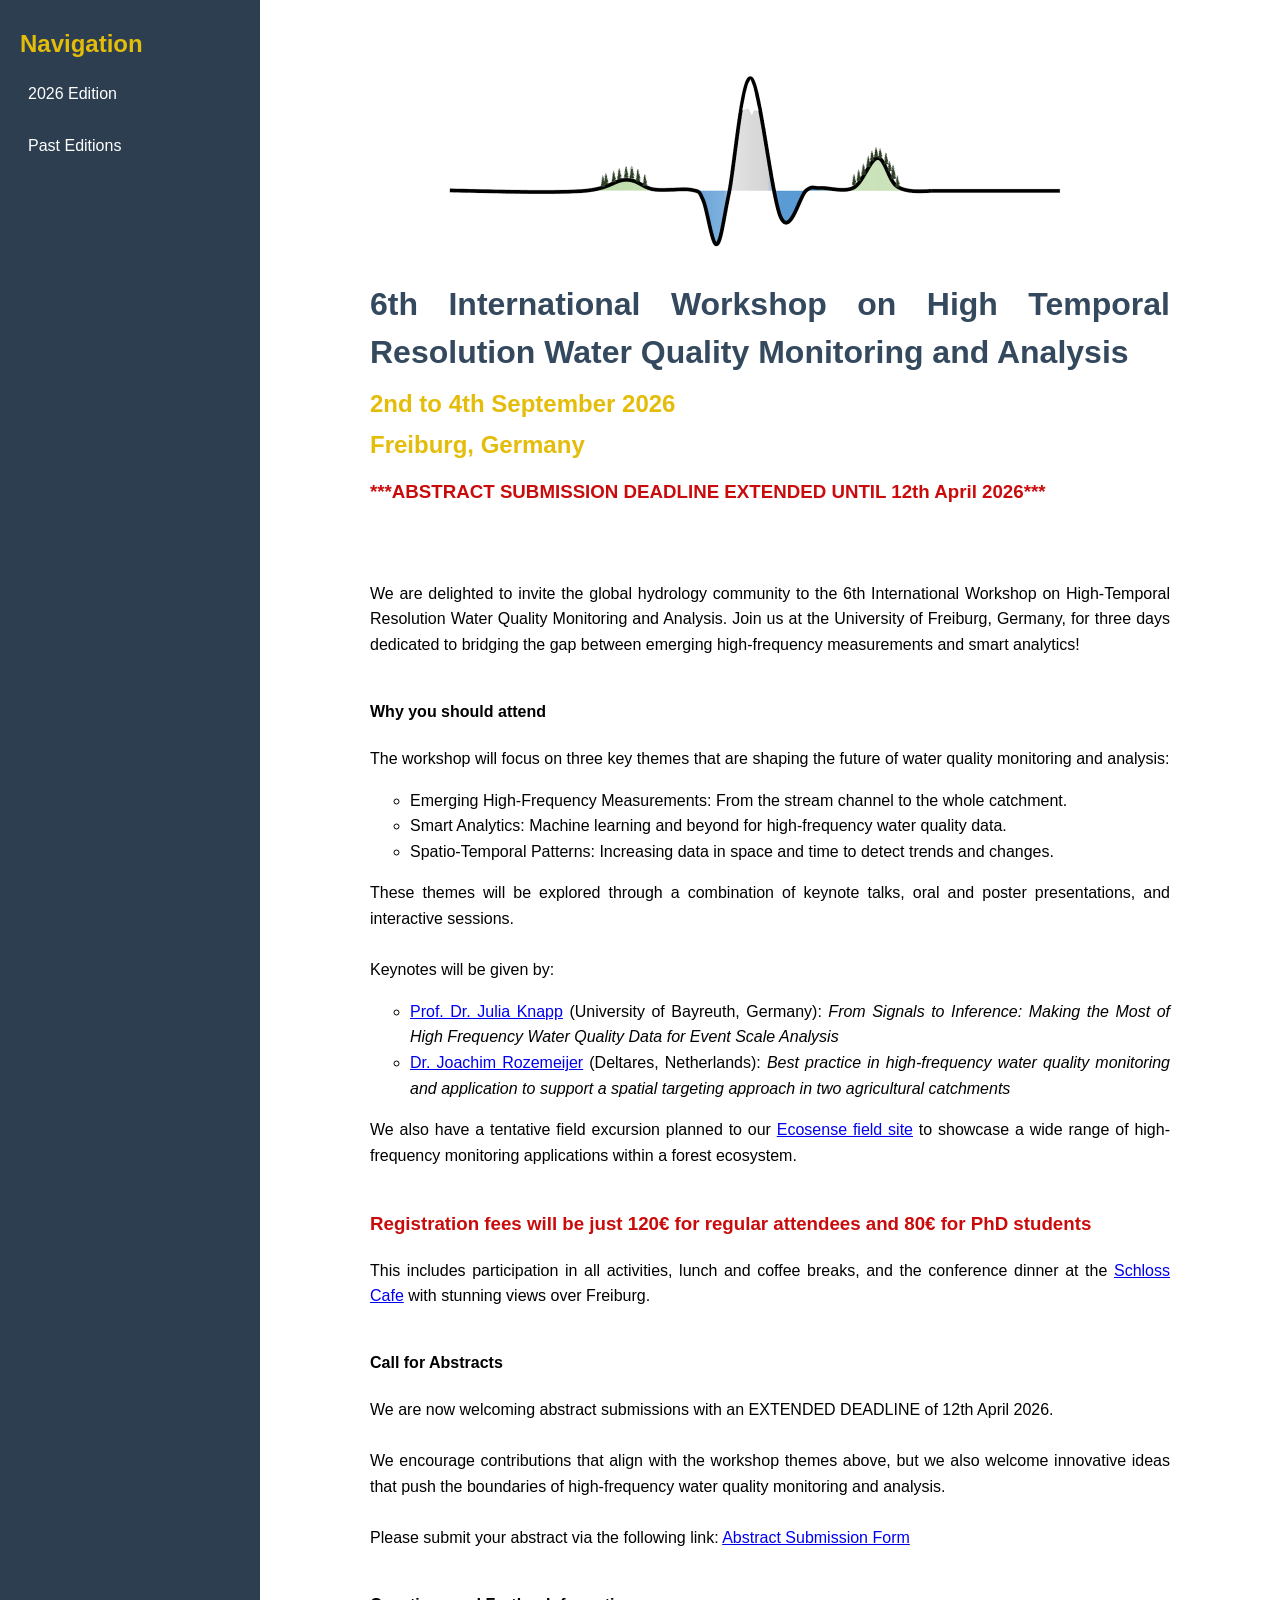
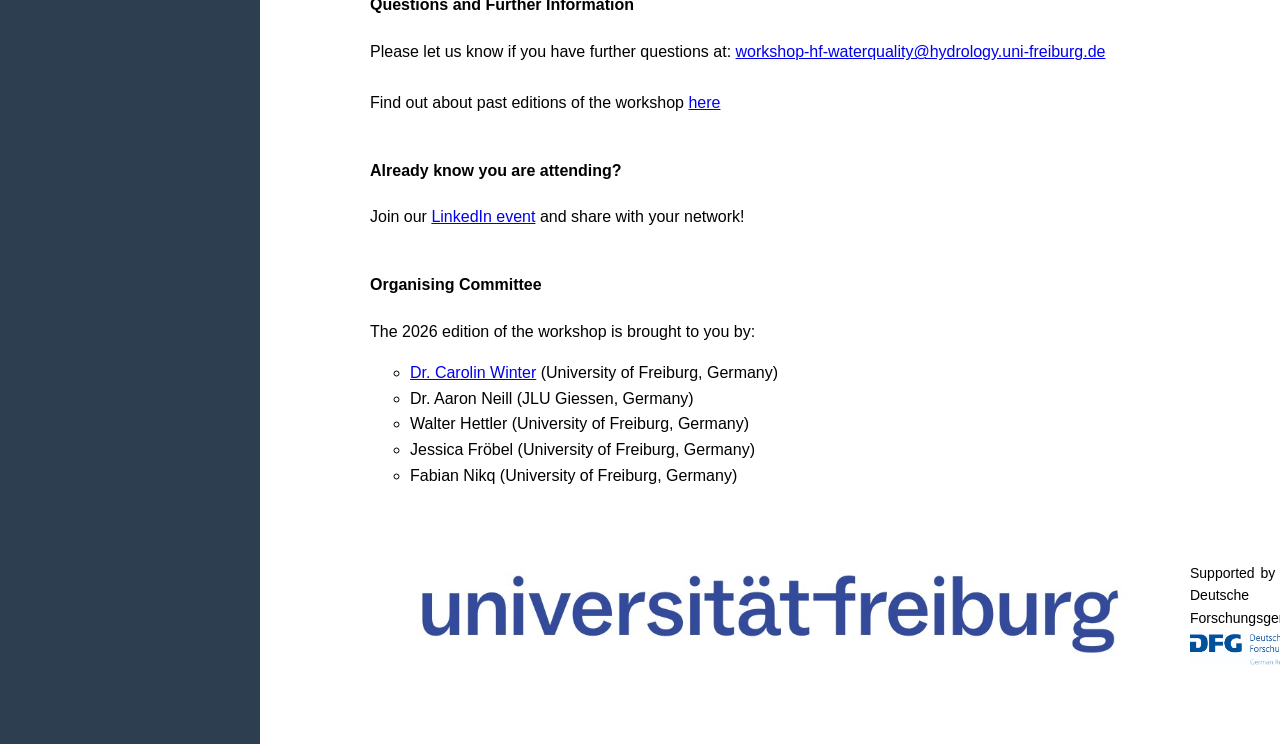
<file: index.html>
<!DOCTYPE html>
<html lang="en">
<head>
    <meta charset="UTF-8">
    <meta name="viewport" content="width=device-width, initial-scale=1.0">
    <!-- Title of webpage displayed on the browser tab -->
    <title>HFWQ WS2026</title> 
    <!-- Link to external CSS file for styling -->
    <link rel="stylesheet" href="style.css">
</head>

<!-- Everything in body is visible on the webpage -->
<body>

    <!-- Container for the main content -->
    <div class="container">

        <!-- Navigation sidebar for links to different sections of the website -->
        <nav class="sidebar">

            <!-- Heading for the navigation section -->
            <h2>Navigation</h2>

            <!-- Links to different pages of the website (creates clickable links) -->
            <a href="index.html">2026 Edition</a>
            <a href="archive.html">Past Editions</a>

        </nav>

        <!-- Main content area where the primary information will be displayed -->
        <main class="content">

            <div class="content-container">

                <!-- Header section with a banner image and title for the workshop -->
                <header class="hero">

                    <!-- Banner image for the workshop (make sure the file is in the same directory) -->
                    <img src="images/banner.png" alt="Workshop banner" class="hero-image">

                    <!-- Title displayed as header on the webpage -->
                    <h1>6th International Workshop on High Temporal Resolution Water Quality Monitoring and Analysis</h1>

                    <h2>2nd to 4th September 2026</h2>

                    <h2>Freiburg, Germany</h2>

                    <h3>***ABSTRACT SUBMISSION DEADLINE EXTENDED UNTIL 12th April 2026***</h3>

                </header>

                <!-- Section for the description of the workshop -->
                <section class="description">

                    <!-- Individual paragraphs for the description -->

                    <p>
                    We are delighted to invite the global hydrology community to the 6th International Workshop on High-Temporal Resolution Water Quality Monitoring and Analysis.
                    Join us at the University of Freiburg, Germany, for three days dedicated to bridging the gap between emerging high-frequency measurements and smart analytics!<br><br>

                    </p>

                    <!-- Subheading for the description of the workshop -->
                    <h4>Why you should attend</h4>

                    <p>
                        The workshop will focus on three key themes that are shaping the future of water quality monitoring and analysis:<br>

                        <ul style="list-style-type: circle;">
                            <li>Emerging High-Frequency Measurements: From the stream channel to the whole catchment.</li>
                            <li>Smart Analytics: Machine learning and beyond for high-frequency water quality data.</li>
                            <li>Spatio-Temporal Patterns: Increasing data in space and time to detect trends and changes.</li>  
                        </ul>

                        These themes will be explored through a combination of keynote talks, oral and poster presentations, and interactive sessions.<br><br>

                        Keynotes will be given by:<br>
                        <ul style="list-style-type: circle;">
                            <li><a href="https://www.durham.ac.uk/staff/julia-l-knapp/" target="_blank" rel="noopener noreferrer">Prof. Dr. Julia Knapp</a> (University of Bayreuth, Germany): <em>From Signals to Inference: Making the Most of High Frequency Water Quality Data for Event Scale Analysis</em></li>
                            <li><a href="https://www.deltares.nl/en/expertise/our-people/joachim-rozemeijer" target="_blank" rel="noopener noreferrer">Dr. Joachim Rozemeijer</a> (Deltares, Netherlands): <em>Best practice in high-frequency water quality monitoring and application to support a spatial targeting approach in two agricultural catchments</em></li>
                        </ul>

                        We also have a tentative field excursion planned to our <a href="https://ecosense.uni-freiburg.de/" target="_blank" rel="noopener noreferrer">Ecosense field site</a> to showcase a wide range of high-frequency monitoring applications within a forest ecosystem.<br><br>
                                           
                        <h3>Registration fees will be just 120€ for regular attendees and 80€ for PhD students</h3>
                        
                        This includes participation in all activities, lunch and coffee breaks, and the conference dinner at 
                        the <a href="https://schlosscafe-freiburg.de/?gad_source=1&gad_campaignid=23657888399&gbraid=0AAAABDH2eEF05wQDhbmKnI5IzbLdgER8O&gclid=CjwKCAjw1N7NBhAoEiwAcPchp2B0z5kfEv3KfFLhlF7B06RGDCBJIfC-mTkgM30fsyX3EsuGtO2YmRoC5BkQAvD_BwE"
                        target="_blank" rel="noopener noreferrer">Schloss Cafe</a> with stunning views over Freiburg.<br><br>

                    
                    </p>

                    <h4>Call for Abstracts</h4>

                    <p>
                        We are now welcoming abstract submissions with an EXTENDED DEADLINE of 12th April 2026.<br><br>
                        We encourage contributions that align with the workshop themes above, but we also welcome innovative ideas that push the boundaries of high-frequency water quality monitoring and analysis.<br><br>

                        Please submit your abstract via the following link: <a href="https://forms.gle/4BDfniAE9JaiVBqQA" target="_blank" rel="noopener noreferrer">Abstract Submission Form</a><br><br>
                    </p>    

                    <h4>Questions and Further Information</h4>

                    <p>
                        Please let us know if you have further questions at: <a href="mailto:workshop-hf-waterquality@hydrology.uni-freiburg.de">workshop-hf-waterquality@hydrology.uni-freiburg.de</a><br><br> 

                        Find out about past editions of the workshop <a href="archive.html" target="_blank" rel="noopener noreferrer">here</a><br><br>
                    </p>

                    <h4>Already know you are attending?</h4>

                    <p>
                        Join our <a href="https://www.linkedin.com/events/6thinternationalworkshoponhigh-7427284968315236352/" target="_blank" rel="noopener noreferrer">LinkedIn event</a> and share with your network!<br><br>
                    </p>

                    <h4>Organising Committee</h4>

                    <p>
                        The 2026 edition of the workshop is brought to you by:<br>
                        <ul style="list-style-type: circle;">
                            <li><a href="https://uni-freiburg.de/unr-hydsys/winter/" target="_blank" rel="noopener noreferrer">Dr. Carolin Winter</a> (University of Freiburg, Germany)</li>
                            <li>Dr. Aaron Neill (JLU Giessen, Germany)</li>
                            <li>Walter Hettler (University of Freiburg, Germany)</li>
                            <li>Jessica Fröbel (University of Freiburg, Germany)</li>
                            <li>Fabian Nikq (University of Freiburg, Germany)</li>                            
                        </ul>
                    </p>                        

                </section>

                <footer>
                  <div class="footer-images">
    
                    <img src="images/freiburg_logo.jpg" alt="Freiburg logo">

                    <!-- Image with text above -->
                    <div class="image-with-text">
                      <p>Supported by the DFG - Deutsche Forschungsgemeinschaft<br></p>
                      <img src="images/dfg_logo_englisch_blau_en.jpg" alt="DFG Logo">
                    </div>


                  </div>

                </footer>

            </div>

        </main>

    </div>

</body>
</file>
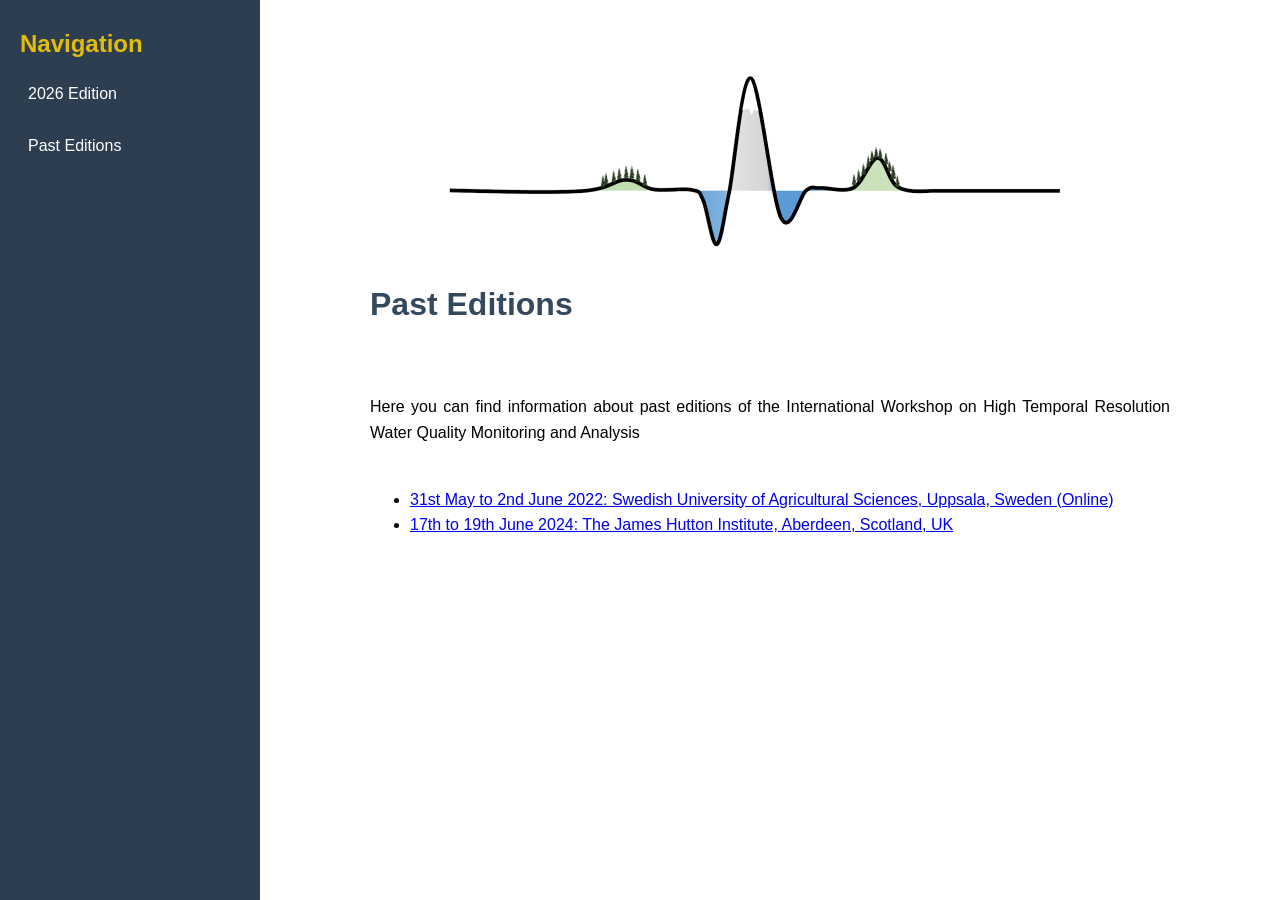
<file: archive.html>
<!DOCTYPE html>
<html lang="en">
<head>
    <meta charset="UTF-8">
    <meta name="viewport" content="width=device-width, initial-scale=1.0">
    <!-- Title of webpage displayed on the browser tab -->
    <title>Past Workshops</title> 
    <!-- Link to external CSS file for styling -->
    <link rel="stylesheet" href="style.css">
</head>

<!-- Everything in body is visible on the webpage -->
<body>

  <!-- Container for the main content -->
    <div class="container">

      <!-- Navigation sidebar for links to different sections of the website -->
      <nav class="sidebar">

        <!-- Heading for the navigation section -->
        <h2>Navigation</h2>

        <!-- Links to different pages of the website (creates clickable links) -->
        <a href="index.html">2026 Edition</a>
        <a href="archive.html">Past Editions</a>

      </nav>

      <!-- Main content area where the primary information will be displayed -->
      <main class="content">

          <div class="content-container">

            <!-- Header section with a banner image and title for the workshop -->
            <header class="hero">

              <!-- Banner image for the workshop (make sure the file is in the same directory) -->
              <img src="images/banner.png" alt="Workshop banner" class="hero-image">

              <!-- Title displayed as header on the webpage -->
              <h1>Past Editions</h1>

            </header>
      
            <!-- Section for the description of the workshop -->
            <section class="description">

                <!-- Individual paragraphs for the description -->

                <p>
                Here you can find information about past editions of the International Workshop on High Temporal Resolution Water Quality Monitoring and Analysis<br><br>

                <ul>
                  <li><a href="past/2022.html">31st May to 2nd June 2022: Swedish University of Agricultural Sciences, Uppsala, Sweden (Online)</a></li>
                  <li><a href="past/2024.html">17th to 19th June 2024: The James Hutton Institute, Aberdeen, Scotland, UK</a></li>
                </ul>

                </p>        

            </section>

        </div>

    </main>

  </div>

</body>
</file>
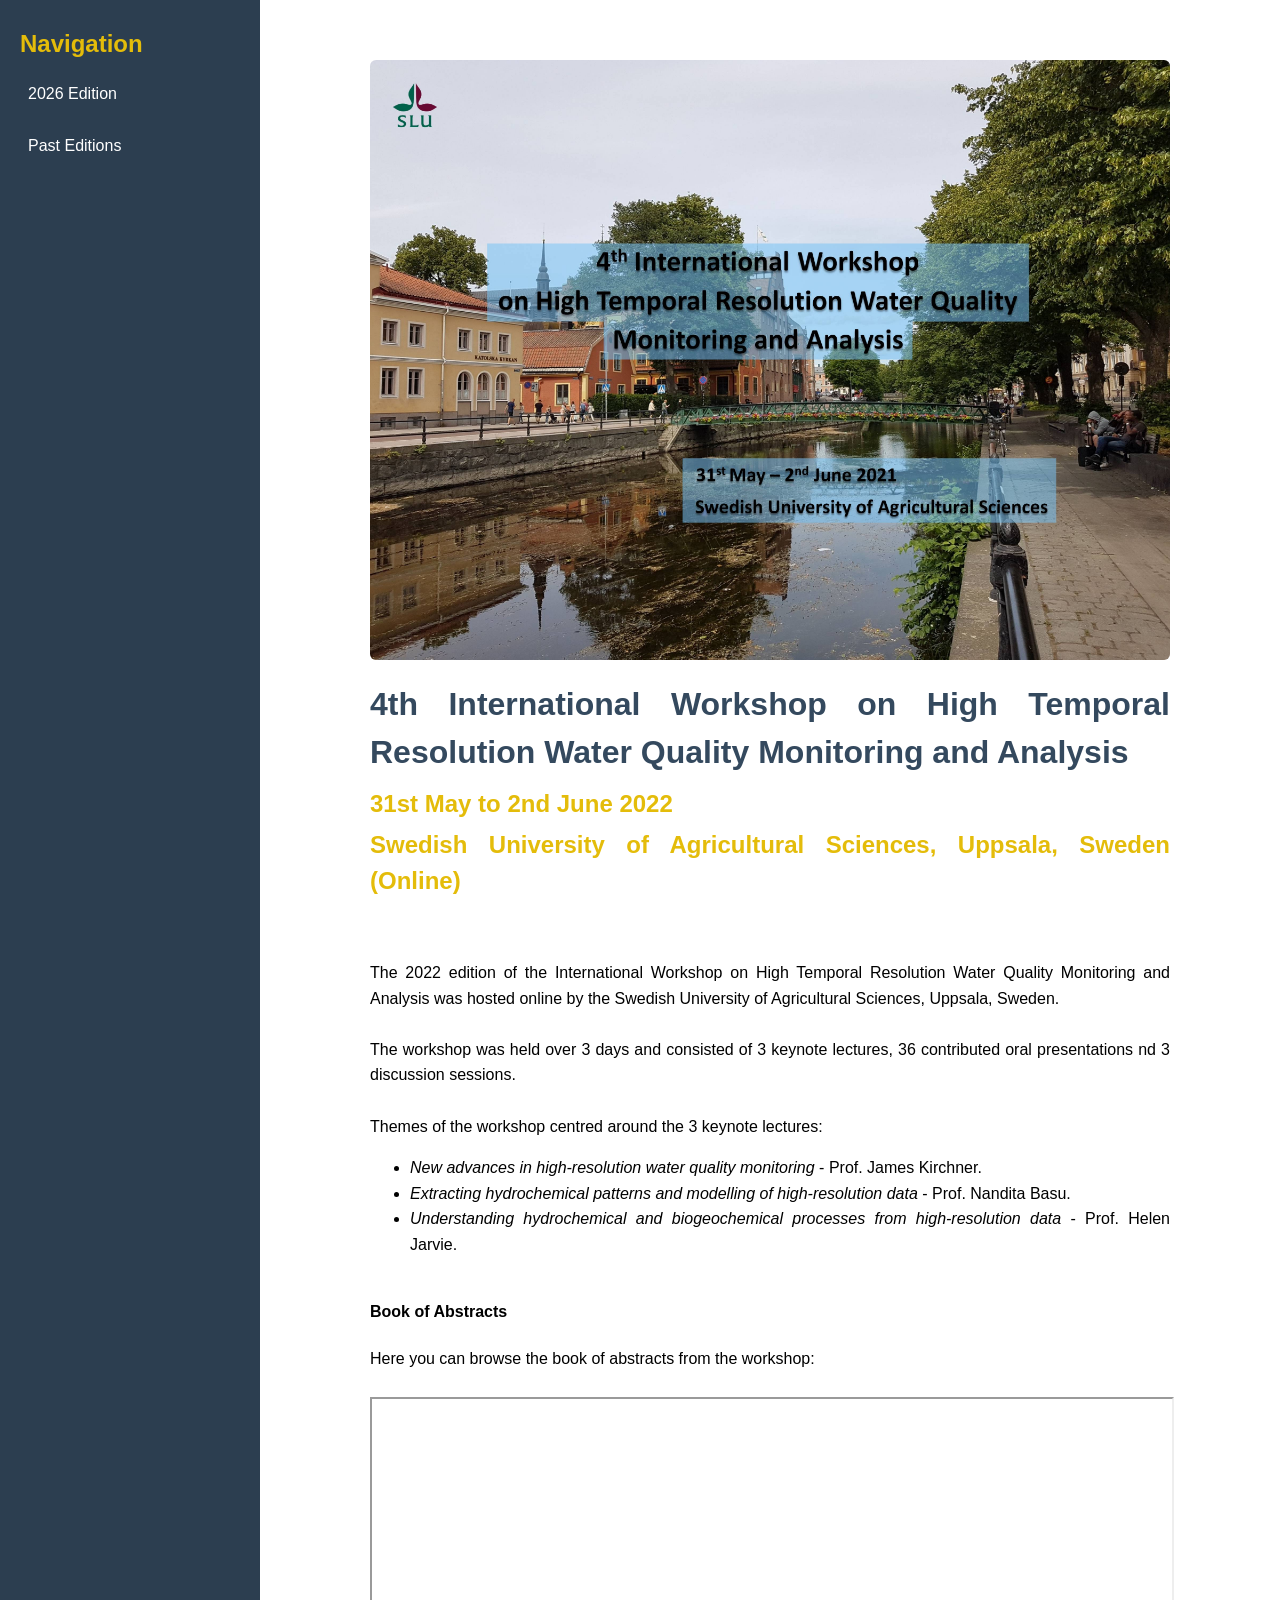
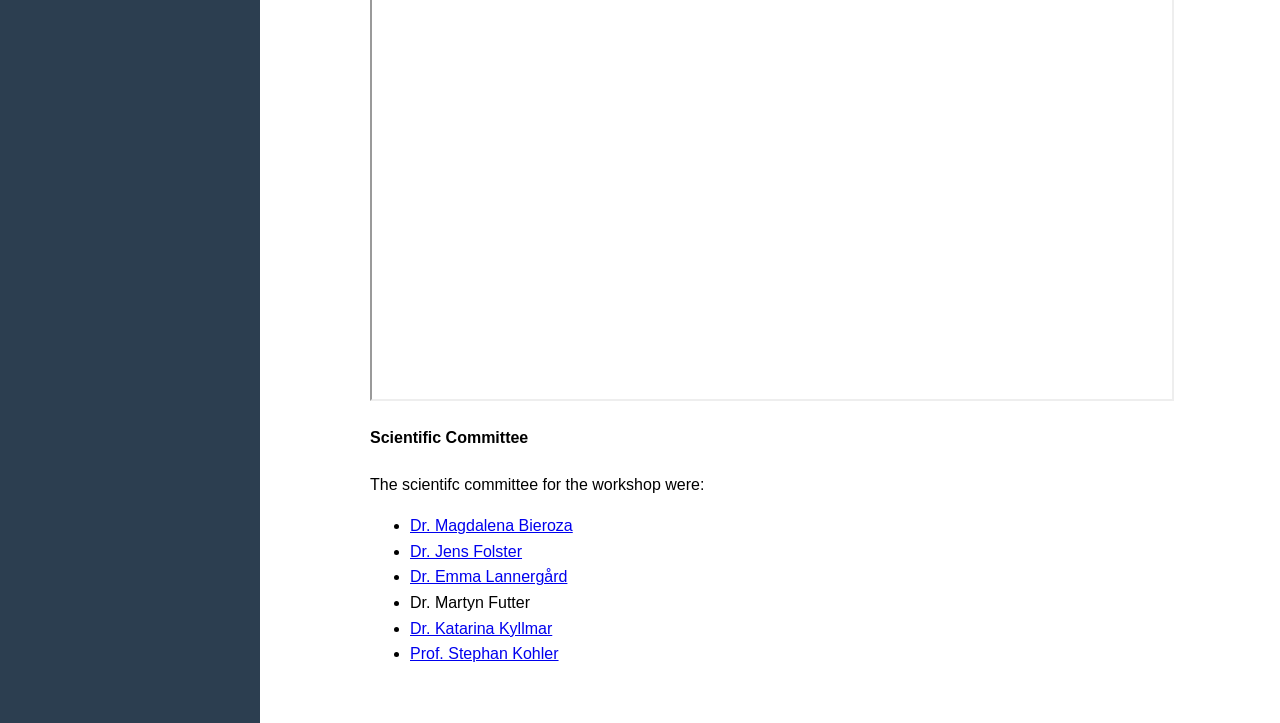
<file: past/2022.html>
<!DOCTYPE html>
<html lang="en">
<head>
    <meta charset="UTF-8">
    <meta name="viewport" content="width=device-width, initial-scale=1.0">
    <!-- Title of webpage displayed on the browser tab -->
    <title>HFWQ 2022</title> 
    <!-- Link to external CSS file for styling -->
    <link rel="stylesheet" href="../style.css">
</head>


<!-- Everything in body is visible on the webpage -->
<body>

  <!-- Container for the main content -->
    <div class="container">

      <!-- Navigation sidebar for links to different sections of the website -->
      <nav class="sidebar">

        <!-- Heading for the navigation section -->
        <h2>Navigation</h2>

        <!-- Links to different pages of the website (creates clickable links) -->
        <a href="../index.html">2026 Edition</a>
        <a href="../archive.html">Past Editions</a>

      </nav>

      <!-- Main content area where the primary information will be displayed -->
      <main class="content">

          <div class="content-container">

            <!-- Header section with a banner image and title for the workshop -->
            <header class="hero">

              <!-- Banner image for the workshop (make sure the file is in the same directory) -->
              <img src="../images/2022_Zoom_Break_Picture.jpg" alt="2022 Workshop banner" class="hero-image">

              <!-- Title displayed as header on the webpage -->
              <h1>4th International Workshop on High Temporal Resolution Water Quality Monitoring and Analysis</h1>

              <h2>31st May to 2nd June 2022</h2>

              <h2>Swedish University of Agricultural Sciences, Uppsala, Sweden (Online)</h2>

            </header>
      
            <!-- Section for the description of the workshop -->
            <section class="description">

                <!-- Individual paragraphs for the description -->

                <p>
                  The 2022 edition of the International Workshop on High Temporal Resolution Water Quality Monitoring and Analysis was hosted online by 
                  the Swedish University of Agricultural Sciences, Uppsala, Sweden.<br><br>

                  The workshop was held over 3 days and consisted of 3 keynote lectures, 36 contributed oral presentations nd 3 discussion sessions.<br><br>

                  Themes of the workshop centred around the 3 keynote lectures:<br>

                  <ul>
                      <li><em>New advances in high-resolution water quality monitoring</em> - Prof. James Kirchner.</li>
                      <li><em>Extracting hydrochemical patterns and modelling of high-resolution data</em> - Prof. Nandita Basu.</li>
                      <li><em>Understanding hydrochemical and biogeochemical processes from high-resolution data</em> - Prof. Helen Jarvie.</li><br>
                  </ul>
                
                </p>

                <h4>Book of Abstracts</h4>
                
                <p>
                  Here you can browse the book of abstracts from the workshop:<br><br>

                  <iframe src="../documents/HighRes2021_Book_of_Abstracts.pdf" width="100%" height="600px"></iframe>
                
                </p>

                <h4>Scientific Committee</h4>

                <p>
                 
                  The scientifc committee for the workshop were:<br>

                  <ul>
                    <li><a href="https://www.slu.se/en/profilepages/b/magdalena-bieroza/" target="_blank" rel="noopener noreferrer">Dr. Magdalena Bieroza</a></li>
                    <li><a href="https://www.slu.se/en/profilepages/f/jens-folster/" target="_blank" rel="noopener noreferrer">Dr. Jens Folster</a></li>    
                    <li><a href="https://www.slu.se/en/profilepages/l/emma-lannergard/" target="_blank" rel="noopener noreferrer">Dr. Emma Lannergård</a></li>                                      
                    <li><a href="https://internt.slu.se/en/cv-originals/martyn-futter/" target="_blank" rel="noopener noreferrer"></a>Dr. Martyn Futter</a></li>      
                    <li><a href="https://internt.slu.se/en/cv-originals/katarina-kyllmar/" target="_blank" rel="noopener noreferrer">Dr. Katarina Kyllmar</a></li>      
                    <li><a href="https://internt.slu.se/en/cv-originals/stephan-kohler/" target="_blank" rel="noopener noreferrer">Prof. Stephan Kohler</a></li> 
                    
                  </ul>

                </p>

            </section>

        </div>

    </main>

  </div>

</body>
</file>
<file: style.css>
/* Applies to entire website */
body{
    /* Reset default margin and set font */
    margin: 0;
    font-family: Arial, Helvetica, sans-serif;
    line-height: 1.6;
}

/* Formatting for the website container */
.container {
  /* Activate flexbox layout which allows content to sit side by side */
  display: flex;

  /* Sets viewport height to 100% to allow for full height of the page */ 
  min-height: 100vh;
}

/* Formatting for the sidebar */
.sidebar {
  /* Set fixed width for the sidebar and background color */
  width: 220px;
  background: #2c3e50;

  /* Space around the text and color */
  padding: 20px;
  color: white;
}

/* Style links in the sidebar */
.sidebar a {
  /* Make links block elements for easier clicking, set color and remove underline */
  display: block;
  color: white;
  text-decoration: none;

  /* Space around links */
  margin: 10px 0;
  padding: 8px;

  /* Makes buttons rounded */
  border-radius: 4px;
}

/* Hover effect for sidebar links */
.sidebar a:hover {
  /* Lighten background on hover for better user experience */
  background: #34495e;
}

/* Formatting for the main content area */
.content {
  /* Allow content to take up remaining space and add padding */
  flex: 1;
  padding: 40px;
}

/* Global page-content container for headers, paragraphs, images */
.content-container {
  max-width: 800px;       /* same width for text & images */
  margin: auto;           /* center content */
  text-align: justify;    /* justify text and headers */
  line-height: 1.6;       /* readable spacing */
  display: flex;          /* flex layout for hero image + text */
  gap: 20px;              /* space between image and text */
  flex-wrap: wrap;        /* wrap content on small screens */
}

/* Hero section container */
.hero {
  max-width: 800px;         /* aligns with body text width */
  margin: auto;             /* centers the container */
  text-align: justify;      /* justify headers and paragraphs */
  line-height: 1.5;
  padding: 20px 0;
}

/* Banner image */
.hero-image {
  width: 100%;              /* full width of container */
  height: auto;             /* maintain aspect ratio */
  display: block;           /* forces it on its own line */
  margin-bottom: 20px;      /* space below image */
  border-radius: 6px;       /* optional rounding */
}

h1 {
  /* Set color and spacing for the main header */
  color: #34495e;
  font-weight: 700;         /* bold */
  margin-top: 0;
  margin-bottom: 10px;
  text-align: justify;      /* aligns with paragraphs */
}

/* Formatting for date and location */
h2 {
  margin: 5px 0;
  font-weight: 600;
  text-align: justify;
  color: #e4bc0a;
}

/* Can use for important announcements */
h3 {
  margin-top: 15px;
  font-weight: 700;
  text-align: justify;
  color: #ca0b0b;
}


/* Below is for the main body... */

/* Formating for the workshop topics section */
h4 {
  margin-top: 0;
  color: #000000;
}


/* Formatting for the description section on the homepage */
.description {
  max-width: 800px;
}

/* For the footer (funder) images */
.footer-images {
  display: flex;
  align-items: center;
  gap: 20px;
}

.footer-images > * {
  flex: 1; /* each item takes equal space */
}

.footer-images img {
  width: 100%;      /* fill container */
  max-width: 800px; /* prevents huge images */
  height: auto;
}

.image-with-text {
  display: flex;
  flex-direction: column;
  align-items: center;
}

.image-with-text p {
  margin: 0 0 5px;
  font-size: 14px;
}
</file>
